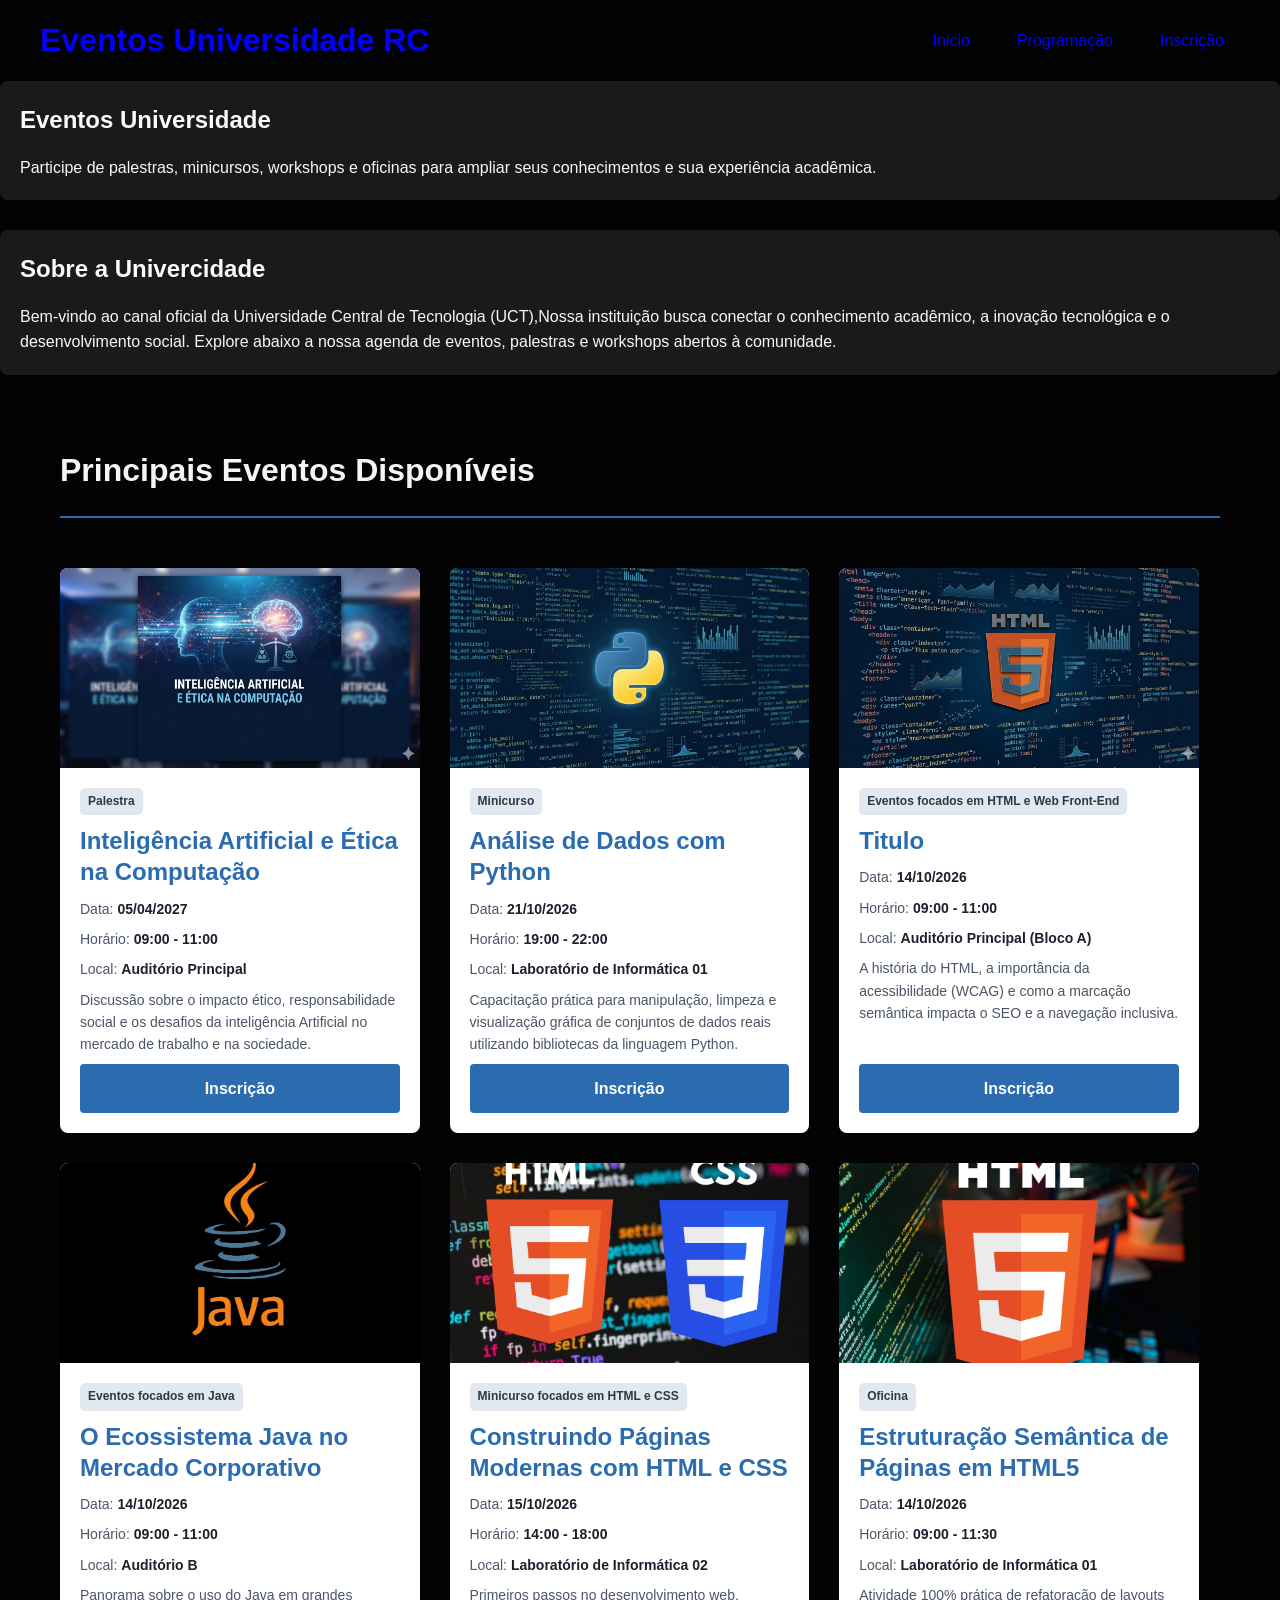
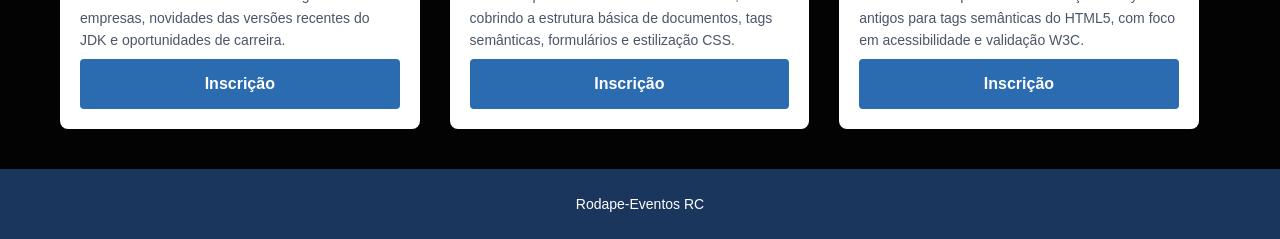
<file: index.html>
<!DOCTYPE html>
<html lang="PT-BR">
<head>
    <meta charset="UTF-8">
    <meta name="viewport" content="width=device-width, initial-scale=1.0">
    <title>Document</title>
    <link rel="stylesheet" href="style.css">
</head>
<body>
    <header class="navbar">
        <div class="topo">
            <h1>Eventos Universidade RC</h1>
            <nav class="nav-topo">
                <a href="index.html">Inicio</a>
                <a href="programacao.html">Programação</a>
                <a href="inscricao.html">Inscrição</a>
            </nav>
        </div>
    </header>

    <section class="descrição">
        <div class="descrição-">
            <h2>Eventos Universidade</h2>
            <p>Participe de palestras, minicursos, workshops e oficinas para ampliar seus conhecimentos e sua experiência acadêmica.</p>
        </div>
    </section>

    <section class="sobre">
        <div class="sobre-">
            <h2>Sobre a Univercidade</h2>
            <p>Bem-vindo ao canal oficial da Universidade Central de Tecnologia (UCT),Nossa instituição busca conectar o conhecimento acadêmico, a inovação tecnológica e o desenvolvimento social. 
            Explore abaixo a nossa agenda de eventos, palestras e workshops abertos à comunidade.</p>
        </div>
    </section>
    
    <main class="Principal" >
        <h1>Principais Eventos Disponíveis</h1>
        
        <div class="Principal-eventos">

         <article class="eventos">
            <img src="foto1.jpg" alt="imagem-Inteligência Artificial e Ética na Computação">
            <div class="eventos-">
                 <h3>Palestra</h3>
                <span class="">Inteligência Artificial e Ética na Computação</span>
                    <p>Data:<strong>05/04/2027</strong></p>
                    <p>Horário:<strong>09:00 - 11:00</strong></p>
                    <p>Local:<strong>Auditório Principal</strong></p>
                    <p>Discussão sobre o impacto ético, responsabilidade social e os desafios da inteligência Artificial no mercado de trabalho e na sociedade.</p>
                    <a class="link pagina" href="inscricao.html">Inscrição</a>  
            </div>
         </article> 
         
          <article class="eventos">
            <img src="foto2.jpg" alt="Análise de Dados com Python">
            <div class="eventos-">
                <h3>Minicurso</h3>
                <span class="">Análise de Dados com Python</span>
                    <p>Data:<strong>21/10/2026</strong></p>
                    <p>Horário:<strong>19:00 - 22:00</strong></p>
                    <p>Local:<strong>Laboratório de Informática 01</strong></p>
                    <p>Capacitação prática para manipulação, limpeza e visualização gráfica de conjuntos de dados reais utilizando bibliotecas da linguagem Python.</p>
                    <a class="link pagina" href="inscricao.html">Inscrição</a>  
            </div>
         </article>   

          <article class="eventos">
            <img src="foto3.jpg" alt="HTML">
            <div class="eventos-">
                <h3>Eventos focados em HTML e Web Front-End</h3>
                <span class="">Titulo</span>
                    <p>Data:<strong>14/10/2026</strong></p>
                    <p>Horário:<strong>09:00 - 11:00</strong></p>
                    <p>Local:<strong>Auditório Principal (Bloco A)</strong></p>
                    <p>A história do HTML, a importância da acessibilidade (WCAG) e como a marcação semântica impacta o SEO e a navegação inclusiva.</p>
                    <a class="link pagina" href="inscricao.html">Inscrição</a>  
            </div>
         </article>   

          <article class="eventos">
            <img src="foto4.png" alt="java">
            <div class="eventos-">
                <h3>Eventos focados em Java</h3>
                <span class="">O Ecossistema Java no Mercado Corporativo</span>
                    <p>Data:<strong>14/10/2026</strong></p>
                    <p>Horário:<strong>09:00 - 11:00</strong></p>
                    <p>Local:<strong>Auditório B</strong></p>
                    <p>Panorama sobre o uso do Java em grandes empresas, novidades das versões recentes do JDK e oportunidades de carreira.</p>
                    <a class="link pagina" href="inscricao.html">Inscrição</a>  
            </div>
         </article>   

          <article class="eventos">
            <img src="foto5.png" alt="htlm + css">
            <div class="eventos-">
                <h3>Minicurso focados em HTML e CSS</h3>
                <span class="">Construindo Páginas Modernas com HTML e CSS</span>
                    <p>Data:<strong>15/10/2026</strong></p>
                    <p>Horário:<strong>14:00 - 18:00</strong></p>
                    <p>Local:<strong>Laboratório de Informática 02</strong></p>
                    <p>Primeiros passos no desenvolvimento web, cobrindo a estrutura básica de documentos, tags semânticas, formulários e estilização CSS.</p>
                    <a class="link pagina" href="inscricao.html">Inscrição</a>  
            </div>
         </article>   

          <article class="eventos">
            <img src="foto6.png" alt="Oficina html">
            <div class="eventos-">
                <h3>Oficina </h3>
                <span class="">Estruturação Semântica de Páginas em HTML5</span>
                    <p>Data:<strong>14/10/2026</strong></p>
                    <p>Horário:<strong>09:00 - 11:30</strong></p>
                    <p>Local:<strong>Laboratório de Informática 01</strong></p>
                    <p>Atividade 100% prática de refatoração de layouts antigos para tags semânticas do HTML5, com foco em acessibilidade e validação W3C.</p>
                    <a class="link pagina" href="inscricao.html">Inscrição</a>  
            </div>
         </article>   

        </div>
    </main>
    
    
    <footer>
        <p>Rodape-Eventos RC</p>
    </footer>
    
</body>
</html>
</file>
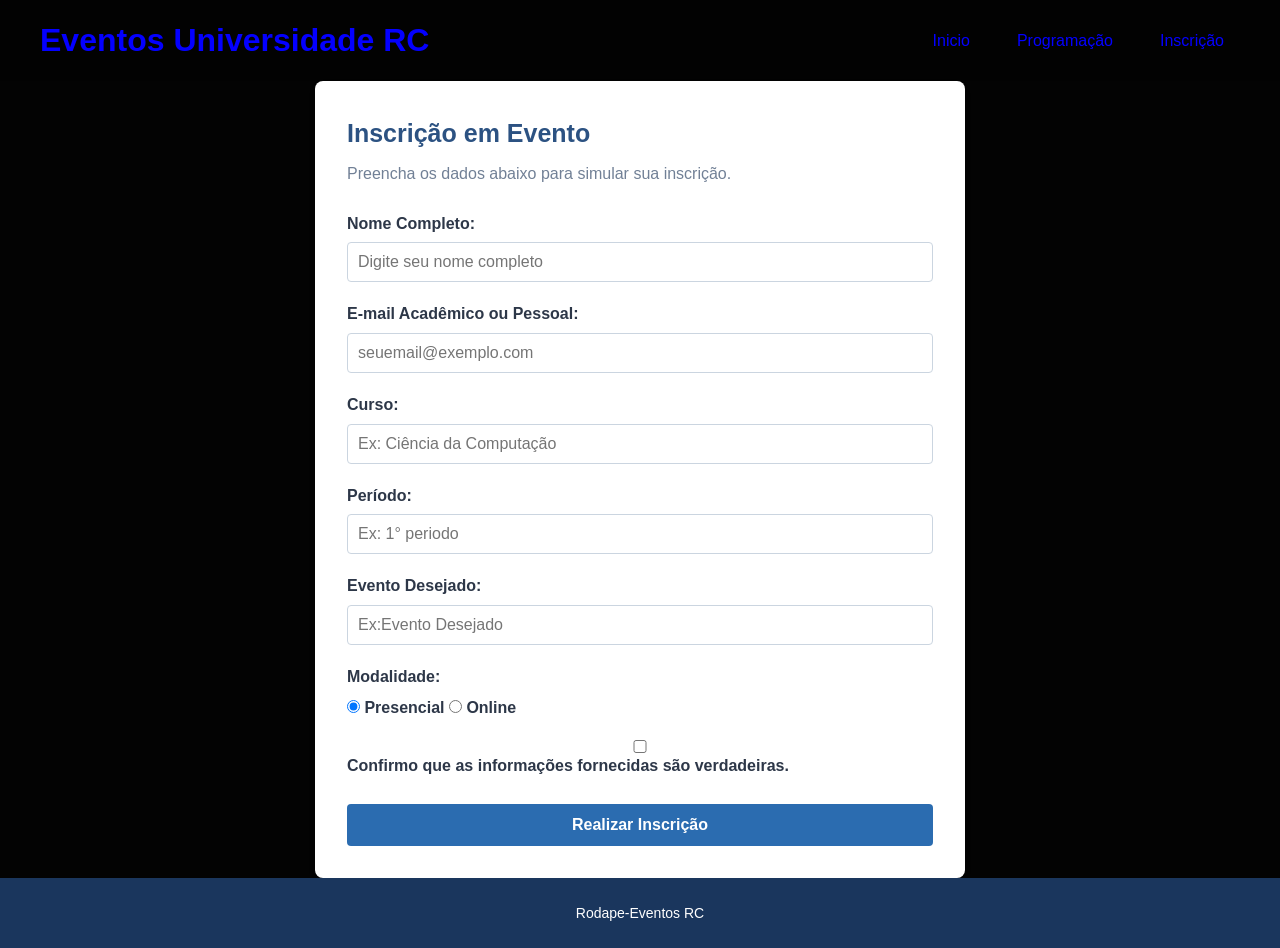
<file: inscricao.html>
<!DOCTYPE html>
<html lang="pt-br">
<head>
    <meta charset="UTF-8">
    <meta name="viewport" content="width=device-width, initial-scale=1.0">
    <title>Document</title>
    <link rel="stylesheet" href="style.css">
</head>
<body>
    <header class="navbar">
        <div class="topo">
            <h1>Eventos Universidade RC</h1>
            <nav class="nav-topo">
                <a href="index.html">Inicio</a>
                <a href="programacao.html">Programação</a>
                <a href="inscricao.html">Inscrição</a>
            </nav>
        </div>
    </header>
<main>
        <section class="form-container">
            <h2>Inscrição em Evento</h2>
            <p>Preencha os dados abaixo para simular sua inscrição.</p>

            <form action="#" method="post">
                <div class="form-grupo">
                    <label for="nome">Nome Completo:</label>
                    <input type="text" id="nome" name="nome" placeholder="Digite seu nome completo" required>
                </div>

                <div class="form-grupo">
                    <label for="email">E-mail Acadêmico ou Pessoal:</label>
                    <input type="email" id="email" name="email" placeholder="seuemail@exemplo.com" required>
                </div>

                <div class="form-grupo">
                    <label for="curso">Curso:</label>
                    <input type="text" id="curso" name="curso" placeholder="Ex: Ciência da Computação" required>
                </div>

                <div class="form-grupo">
                    <label for="periodo">Período:</label>
                    <input type="text" id="periodo" name="periodo" placeholder="Ex: 1° periodo " required>
                       
                    
                </div>

                <div class="form-grupo">
                    <label for="evento">Evento Desejado:</label>
                    <input type="text" id="evento" name="evento" placeholder="Ex:Evento Desejado" required>
                </div>

                <div class="form-grupo">
                    <label>Modalidade:</label>
                    <div class="radio-group">
                        <label><input type="radio" name="modalidade" value="presencial" checked> Presencial</label>
                        <label><input type="radio" name="modalidade" value="online"> Online</label>
                    </div>
                </div>

                <div class="form-grupo checkbox-group">
                    <input type="checkbox" id="confirmacao" name="confirmacao" required>
                    <label for="confirmacao">Confirmo que as informações fornecidas são verdadeiras.</label>
                </div>

                <button type="submit">Realizar Inscrição</button>
            </form>
        </section>
    </main>

      <footer>
        <p>Rodape-Eventos RC</p>
    </footer>

</body>
</html>
</file>
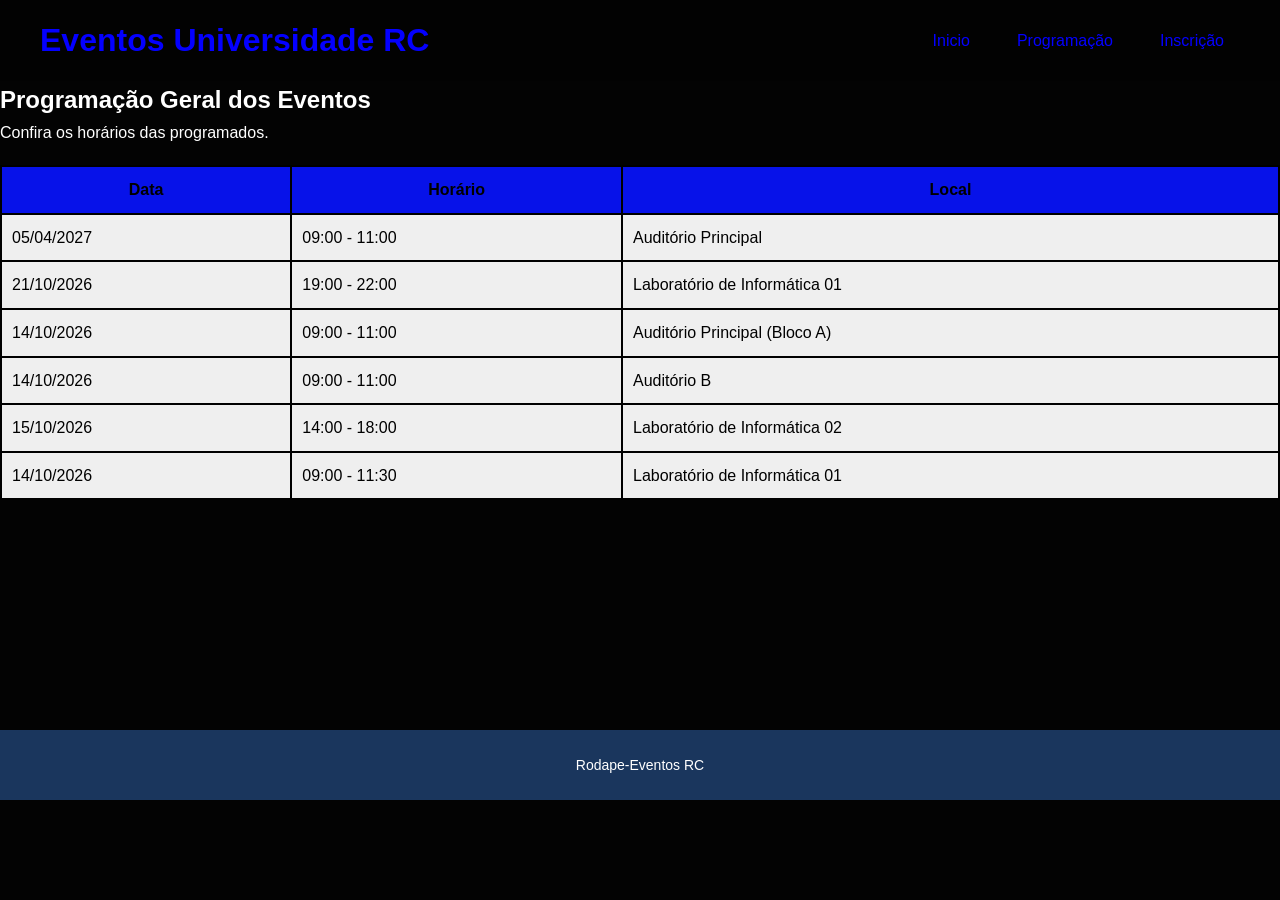
<file: programacao.html>
<!DOCTYPE html>
<html lang="PT-BR">
<head>
    <meta charset="UTF-8">
    <meta name="viewport" content="width=device-width, initial-scale=1.0">
    <title>Document</title>
    <link rel="stylesheet" href="style.css">
  
</head>
<body>
    <header class="navbar">
        <div class="topo">
            <h1>Eventos Universidade RC</h1>
            <nav class="nav-topo">
                <a href="index.html">Inicio</a>
                <a href="programacao.html">Programação</a>
                <a href="inscricao.html">Inscrição</a>
            </nav>
        </div>
    </header>

    <main>
        <section class="table-container">
            <h2>Programação Geral dos Eventos</h2>
            <p>Confira os horários das programados.</p>
            
            <table>
                <thead>
                    <tr>
                        <th>Data</th>
                        <th>Horário</th>
                        <th>Local</th>
                    </tr>
                </thead>
                <tbody>
                   
                    <tr>
                        <td>05/04/2027</td>
                        <td>09:00 - 11:00</td>
                        <td>Auditório Principal</td>
                    </tr>
                    
                    <tr>
                        <td>21/10/2026</td>
                        <td>19:00 - 22:00</td>
                        <td>Laboratório de Informática 01</td>
                    </tr>

                    <tr>
                        <td>14/10/2026</td>
                        <td>09:00 - 11:00</td>
                        <td>Auditório Principal (Bloco A)</td>
                    </tr>

                    
                    <tr>
                        <td>14/10/2026</td>
                        <td>09:00 - 11:00</td>
                        <td>Auditório B</td>
                    </tr>

                    <tr>
                        <td>15/10/2026</td>
                        <td>14:00 - 18:00</td>
                        <td>Laboratório de Informática 02</td>
                    </tr>

                    <tr>
                        <td>14/10/2026</td>
                        <td>09:00 - 11:30</td>
                        <td>Laboratório de Informática 01</td>
                    </tr>
                </tbody>
            </table>
        </section>
    </main>

    

      <footer>
        <p>Rodape-Eventos RC</p>
    </footer>
</body>
</html>
</file>
<file: style.css>
* { 
    margin: 0; 
    padding: 0; 
    box-sizing: border-box; 
    font-family: Arial, Helvetica, sans-serif; 
} 

body { 
    background-color: #030303; 
    color: white; 
    line-height: 1.6; 
    display: flex; 
    flex-direction: column; 
    min-height: 800px;
} 

header.navbar { 
    background-color: #020202; 
    padding: 15px 20px; 
} 

.topo { 
    max-width: 1200px; 
    margin: 0% auto; 
    width: 100%;
    display: flex; 
    justify-content: space-between; 
    align-items: center; 
    flex-wrap: wrap; 
    gap: 15px; 
} 

.topo h1 { 
    color: #0400ff; 
} 

nav.nav-topo { 
    display: flex; 
    gap: 15px; 
} 

nav.nav-topo a { 
    color: #0400ff; 
    text-decoration: none; 
    padding: 8px 16px; 
    border-radius: 4px; 
   
} 
 
main.Principal { 
    max-width: 1200px; 
    margin: 40px auto; 
    padding: 0px 20px; 
    width: 100%; 
} 

main.Principal > h1 { 
    color: #f5f5f6; 
    border-bottom: 2px solid #2b6cb0; 
    padding-bottom: 20px; 
    margin-bottom: 50px; 
} 


.descrição, .sobre { 
    margin-bottom: 30px; 
    width: 100%; 
} 

.descrição-, .sobre- { 
    padding: 20px; 
    border-radius: 8px; 
    background-color: #1a1a1a; 
} 

.descrição- h2, .sobre- h2 { 
    color: #fbfbfb; 
    margin-bottom: 15px; 
} 

.descrição- p, .sobre- p { 
    color: #f8f8f8; 
} 

 
.Principal-eventos { 
    display: flex; 
    flex-wrap: wrap; 
    gap: 30px; 
    justify-content: flex-start; 
} 

.eventos { 
    background: #ffffff; 
    border-radius: 8px; 
    display: flex; 
    flex-direction: column; 
    overflow: hidden; 
    width: 31%; 
    min-width: 280px;
} 

.eventos img { 
    width: 100%; 
    height: 200px; 
    object-fit: cover; 
} 

.eventos- { 
    padding: 20px; 
    display: flex; 
    flex-direction: column; 
    flex-grow: 1;
} 

.eventos- h3 { 
    align-self: flex-start; 
    background-color: #e2e8f0; 
    color: #2d3748; 
    font-size: 12px; 
    padding: 4px 8px; 
    border-radius: 5px; 
    margin-bottom: 10px;
} 

.eventos- span { 
    font-size: 24px; 
    font-weight: bold; 
    color: #2b6cb0; 
    margin-bottom: 10px; 
    display: block; 
    line-height: 1.3; 
} 

.eventos- p { 
    font-size: 14px; 
    color: #4a5568; 
    margin-bottom: 8px; 
} 

.eventos- p strong { 
    color: #1a202c; 
    margin-left: 4px; 
} 
 
.eventos- .link.pagina { 
    display: block; 
    text-align: center; 
    background-color: #2b6cb0; 
    color: #ffffff; 
    text-decoration: none; 
    padding: 12px 24px; 
    font-size: 16px; 
    font-weight: bold; 
    border-radius: 4px; 
    margin-top: auto; 
}  

table, th, td { 
    border: 2px solid rgb(0, 0, 0); 
    border-collapse: collapse; 
} 

th { 
    color: #000000; 
    background-color: #0712e9; 
    padding: 10px;
} 

.topo-tabela { 
    color: black; 
    background-color: #d9ead3; 
} 

.roda-pe { 
    background-color: #3d85c6; 
} 

.meio { 
    color: black; 
    background-color: #efefef; 
    text-align: center; 
} 

td { 
    color: #000000;
    background-color: #efefef; 
    padding: 10px;
} 

table { 
    width: 100%; 
    margin-top: 20px;
} 


.form-container { 
    background: #ffffff; 
    max-width: 650px; 
    margin: 0px auto; 
    padding: 32px; 
    border-radius: 8px; 
    box-shadow: 0px 4px 6px rgba(0,0,0,0.1); 
} 

.form-container h2 { 
    color: #2c5282; 
    margin-bottom: 8px; 
    font-size: 25px; 
} 

.form-container p{
margin-bottom: 1.5rem; 
color: #718096;
}

.form-subtitle { 
    color: #718096; 
    font-size: 15px; 
    margin-bottom: 24px; 
} 

.form-grupo { 
    margin-bottom: 19px; 
    display: flex; 
    flex-direction: column; 
} 

.form-grupo label { 
    font-weight: 600; 
    margin-bottom: 6px; 
    color: #2d3748; 
} 

.form-grupo input[type="text"], 
.form-grupo input[type="email"], 
.form-grupo select { 
    padding: 10px; 
    border: 1px solid #cbd5e0; 
    border-radius: 4px; 
    font-size: 16px; 
    background-color: #ffffff; 
    color: #333; 
} 

.form-grupo input[type="text"]:focus, 
.form-grupo input[type="email"]:focus, 
.form-grupo select:focus { 
    outline: none; 
    border-color: #2b6cb0; 
    box-shadow: 0px 0px 0px 3px rgba(43, 108, 176, 0.15); 
} 

.radio-grupo { 
    display: flex; 
    gap: 24px; 
    margin-top: 4px; 
} 

.radio-grupo label { 
    display: flex; 
    align-items: center; 
    gap: 6px; 
    font-weight: 500; 
    color: #4a5568; 
    cursor: pointer; 
} 

.checkbox-grupo { 
    display: flex; 
    flex-direction: row ;
    align-items: flex-start; 
    gap: 9px; 
    margin-top: 8px; 
    margin-bottom: 28px; 
} 

.checkbox-grupo input[type="checkbox"] { 
    margin-top: 4px; 
    cursor: pointer; 
} 

.checkbox-grupo label { 
    font-weight: 500; 
    font-size: 14px; 
    color: #4a5568; 
    cursor: pointer; 
    line-height: 1.4; 
} 

button[type="submit"] { 
    background-color: #2b6cb0; 
    color: white; 
    border: none; 
    padding: 12px 24px; 
    font-size: 16px; 
    font-weight: bold; 
    border-radius: 4px; 
    cursor: pointer; 
    width: 100%; 
} 

footer { 
    background-color: #1a365d; 
    color: #ffffff; 
    text-align: center; 
    padding: 24px; 
    margin-top: auto; 
    font-size: 14px; 
    width: 100%;
} 

@media (max-width: 992px) { 
    .eventos { 
        width: 47%; 
    } 
} 

@media (max-width: 768px) { 
    .topo { 
        flex-direction: column; 
        text-align: center; 
        gap: 19px; 
    } 
    nav.nav-topo { 
        width: 100%; 
        justify-content: center; 
        gap: 8px; 
    } 
    nav.nav-topo a { 
        font-size: 14px; 
        padding: 6px 12px; 
    } 
    .eventos { 
        width: 100%; 
    } 
    .table-container-section, .form-container { 
        padding: 24px 16px; 
    } 
}
</file>
